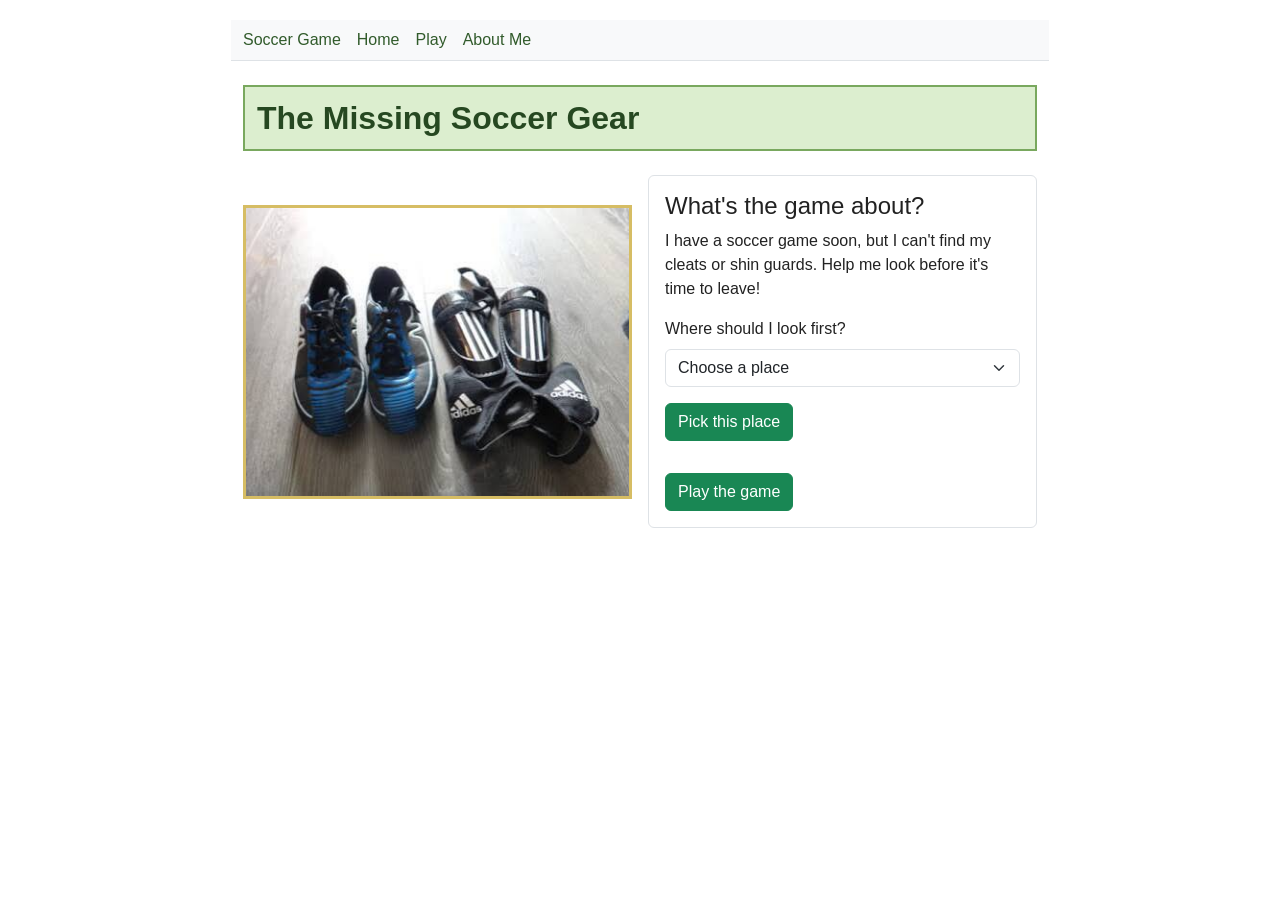
<file: index.html>
<!DOCTYPE html>
<html lang="en">
<head>
    <meta charset="UTF-8">
    <meta name="viewport" content="width=device-width, initial-scale=1.0">
    <title>Missing Soccer Gear</title>
    <link href="https://cdn.jsdelivr.net/npm/bootstrap@5.3.3/dist/css/bootstrap.min.css" rel="stylesheet">
    <link rel="stylesheet" href="style.css">
</head>
<body>
    <nav class="site-nav bg-light border-bottom py-2">
        <div class="container d-flex flex-wrap align-items-center gap-3">
            <a class="navbar-brand" href="index.html">Soccer Game</a>
            <a class="nav-link active" href="index.html">Home</a>
            <a class="nav-link" href="game.html">Play</a>
            <a class="nav-link" href="about.html">About Me</a>
        </div>
    </nav>

    <main class="container py-4">
        <h1 class="heading">The Missing Soccer Gear</h1>
        <div class="row g-3 align-items-center mt-1">
            <div class="col-md-6">
                <img class="home-image img-fluid" src="images.jpg" alt="Soccer cleats and shin guards">
            </div>
            <div class="col-md-6">
                <section class="border rounded p-3">
                    <h2 class="h4">What's the game about?</h2>
                    <p>I have a soccer game soon, but I can't find my cleats or shin guards. Help me look before it's time to leave!</p>
                    <form id="home-form">
                        <label class="form-label" for="first-place">Where should I look first?</label>
                        <select class="form-select mb-3" id="first-place" required>
                            <option value="" selected disabled>Choose a place</option>
                            <option>Living room</option>
                            <option>Bathroom</option>
                            <option>Garage</option>
                            <option>Kitchen</option>
                        </select>
                        <button class="btn btn-success" type="submit">Pick this place</button>
                        <p id="home-message" class="mt-3 mb-0" aria-live="polite"></p>
                    </form>
                    <a class="btn btn-success mt-3" href="game.html">Play the game</a>
                </section>
            </div>
        </div>
    </main>
    <script>
        document.getElementById("home-form").addEventListener("submit", (event) => {
            event.preventDefault();
            const place = document.getElementById("first-place").value;
            document.getElementById("home-message").textContent = `You picked the ${place}. Start the game to look there!`;
        });
    </script>
</body>
</html>
</file>
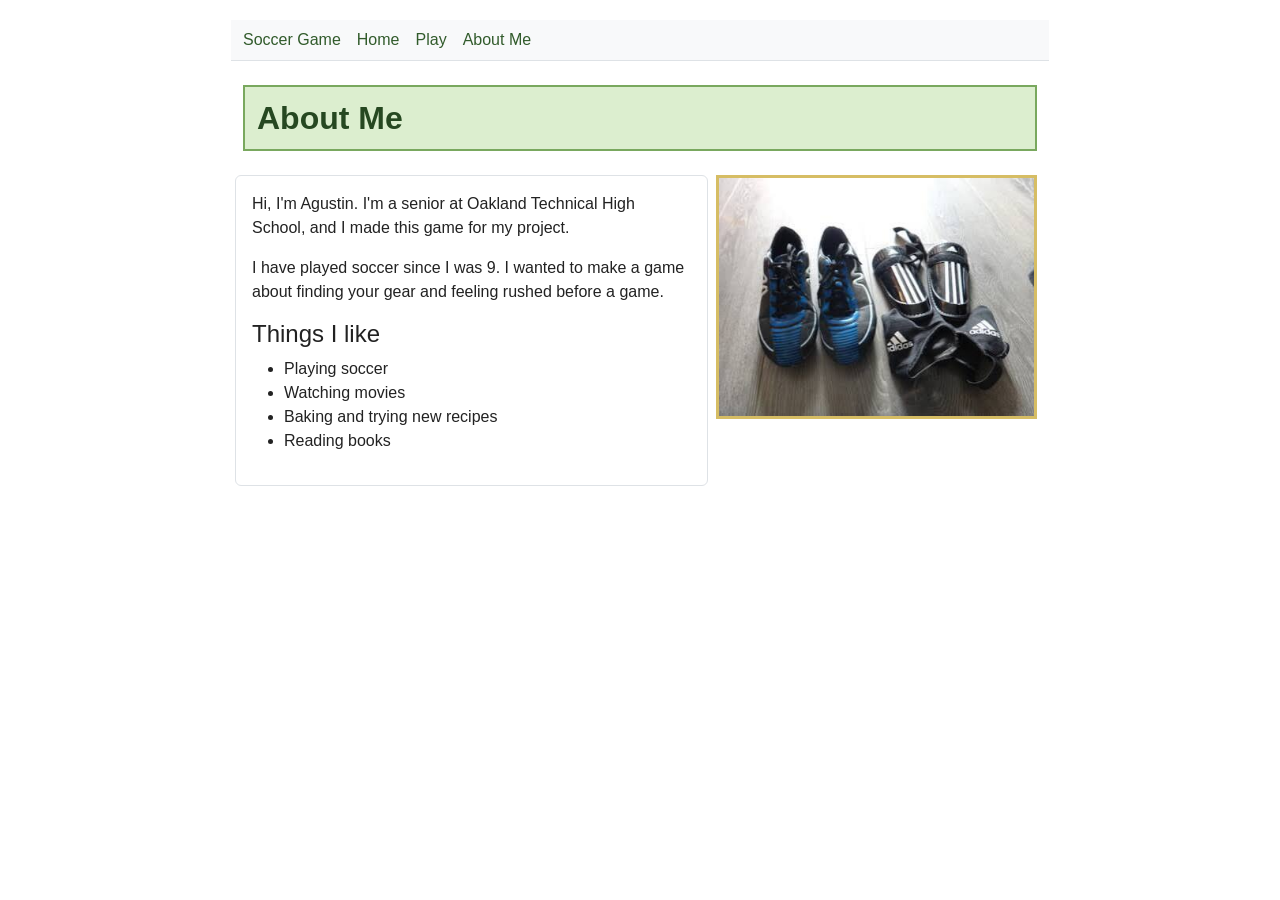
<file: about.html>
<!DOCTYPE html>
<html lang="en">
<head>
    <meta charset="UTF-8">
    <meta name="viewport" content="width=device-width, initial-scale=1.0">
    <title>About Me</title>
    <link href="https://cdn.jsdelivr.net/npm/bootstrap@5.3.3/dist/css/bootstrap.min.css" rel="stylesheet">
    <link rel="stylesheet" href="style.css">
</head>
<body>
    <nav class="site-nav bg-light border-bottom py-2">
        <div class="container d-flex flex-wrap align-items-center gap-3">
            <a class="navbar-brand" href="index.html">Soccer Game</a>
            <a class="nav-link" href="index.html">Home</a>
            <a class="nav-link" href="game.html">Play</a>
            <a class="nav-link active" href="about.html">About Me</a>
        </div>
    </nav>
    <main class="container py-4">
        <h1 class="heading">About Me</h1>
        <div class="row g-3 mt-1">
            <section class="col-md-7 border rounded p-3">
                <p>Hi, I'm Agustin. I'm a senior at Oakland Technical High School, and I made this game for my project.</p>
                <p>I have played soccer since I was 9. I wanted to make a game about finding your gear and feeling rushed before a game.</p>
                <h2 class="h4">Things I like</h2>
                <ul>
                    <li>Playing soccer</li>
                    <li>Watching movies</li>
                    <li>Baking and trying new recipes</li>
                    <li>Reading books</li>
                </ul>
            </section>
            <div class="col-md-5">
                <img class="about-image img-fluid" src="images.jpg" alt="Soccer cleats and shin guards">
            </div>
        </div>
    </main>
</body>
</html>
</file>
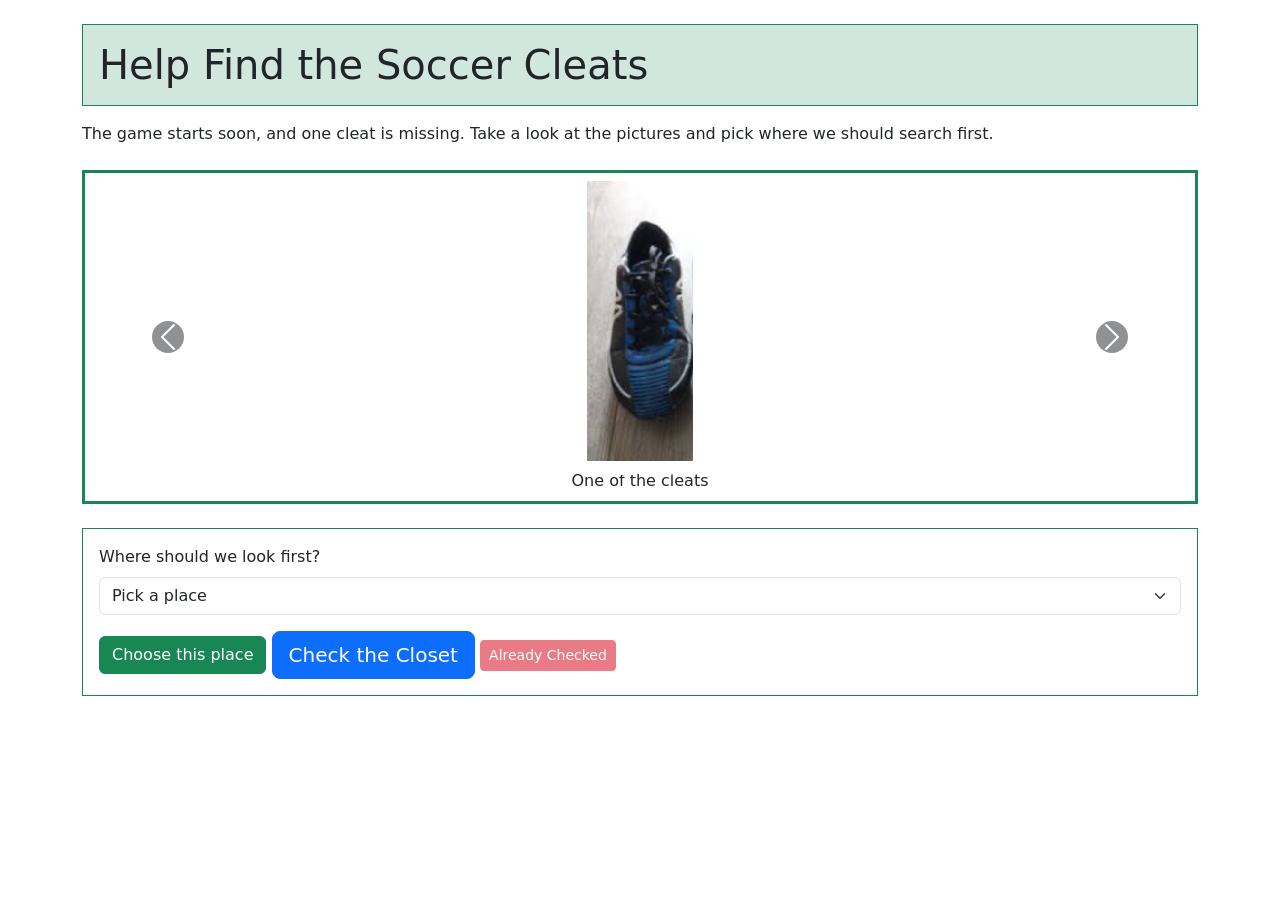
<file: bootstrap.html>
<!doctype html>
<html lang="en">
  <head>
    <meta charset="utf-8">
    <meta name="viewport" content="width=device-width, initial-scale=1">
    <title>Help Find the Cleats</title>
    <link href="https://cdn.jsdelivr.net/npm/bootstrap@5.3.8/dist/css/bootstrap.min.css" rel="stylesheet" integrity="sha384-sRIl4kxILFvY47J16cr9ZwB07vP4J8+LH7qKQnuqkuIAvNWLzeN8tE5YBujZqJLB" crossorigin="anonymous">
  </head>
  <body class="bg-white">
    <main class="container py-4">
      <h1 class="display-6 bg-success-subtle border border-success p-3">Help Find the Soccer Cleats</h1>
      <p class="mt-3">The game starts soon, and one cleat is missing. Take a look at the pictures and pick where we should search first.</p>

      <section class="my-4" aria-label="Pictures of the soccer cleats">
        <div id="shoeCarousel" class="carousel slide border border-success border-3 p-2" aria-label="Soccer cleat pictures">
          <div class="carousel-indicators">
            <button type="button" data-bs-target="#shoeCarousel" data-bs-slide-to="0" class="active" aria-current="true" aria-label="First cleat"></button>
            <button type="button" data-bs-target="#shoeCarousel" data-bs-slide-to="1" aria-label="Second cleat"></button>
          </div>
          <div class="carousel-inner">
            <div class="carousel-item active text-center">
              <img src="cleat-left.jpg" class="img-fluid d-block mx-auto" alt="First blue soccer cleat" style="height: 280px; width: auto;">
              <p class="mb-0 mt-2">One of the cleats</p>
            </div>
            <div class="carousel-item text-center">
              <img src="cleat-right.jpg" class="img-fluid d-block mx-auto" alt="Second blue soccer cleat" style="height: 280px; width: auto;">
              <p class="mb-0 mt-2">The other cleat</p>
            </div>
          </div>
          <button class="carousel-control-prev" type="button" data-bs-target="#shoeCarousel" data-bs-slide="prev" aria-label="Previous picture">
            <span class="carousel-control-prev-icon bg-dark rounded-circle" aria-hidden="true"></span>
          </button>
          <button class="carousel-control-next" type="button" data-bs-target="#shoeCarousel" data-bs-slide="next" aria-label="Next picture">
            <span class="carousel-control-next-icon bg-dark rounded-circle" aria-hidden="true"></span>
          </button>
        </div>
      </section>

      <form id="search-form" class="border border-success p-3">
        <label for="search-place" class="form-label">Where should we look first?</label>
        <select id="search-place" class="form-select mb-3" required>
          <option value="" selected disabled>Pick a place</option>
          <option>Living room</option>
          <option>Bedroom</option>
          <option>Garage</option>
        </select>
        <button type="submit" class="btn btn-success">Choose this place</button>
        <button type="button" class="btn btn-primary btn-lg">
  Check the Closet
    </button>

    <button type="button" class="btn btn-danger btn-sm" disabled>
  Already Checked
    </button>
      
      </form>
    </main>

    <script src="https://cdn.jsdelivr.net/npm/bootstrap@5.3.8/dist/js/bootstrap.bundle.min.js" integrity="sha384-FKyoEForCGlyvwx9Hj09JcYn3nv7wiPVlz7YYwJrWVcXK/BmnVDxM+D2scQbITxI" crossorigin="anonymous"></script>
    
  </body>
</html>
</file>
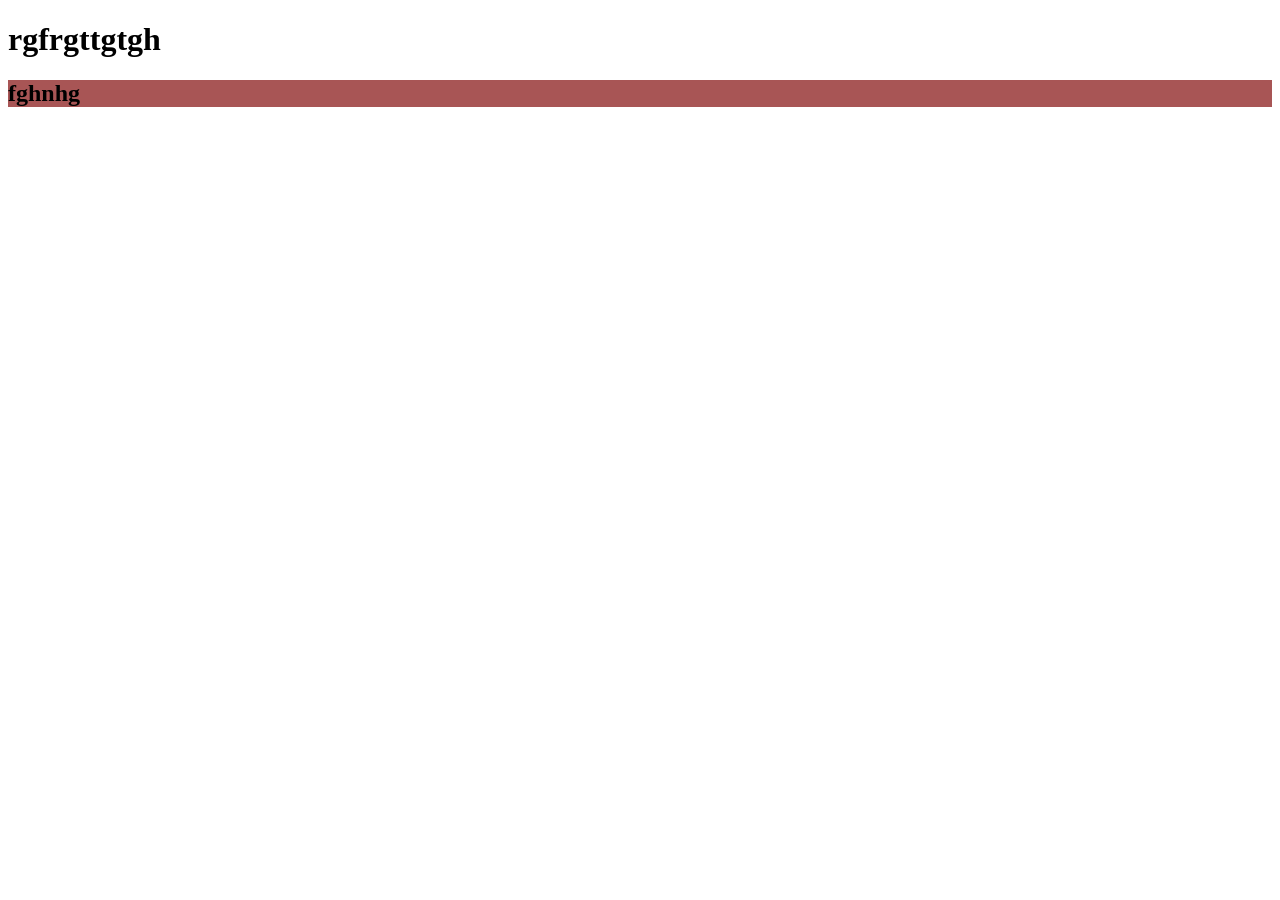
<file: divspams.html>
<!DOCTYPE html>
<html lang="en">
<head>
    <meta charset="UTF-8">
    <meta name="viewport" content="width=device-width, initial-scale=1.0">
    <title>Document</title>
</head>
<body>

<div style="background-color: blue;"></div>



    <h1>rgfrgttgtgh</h1>
<h2 style="background-color: rgb(168, 85, 85);">fghnhg</h2>



</body>
</html>
</file>
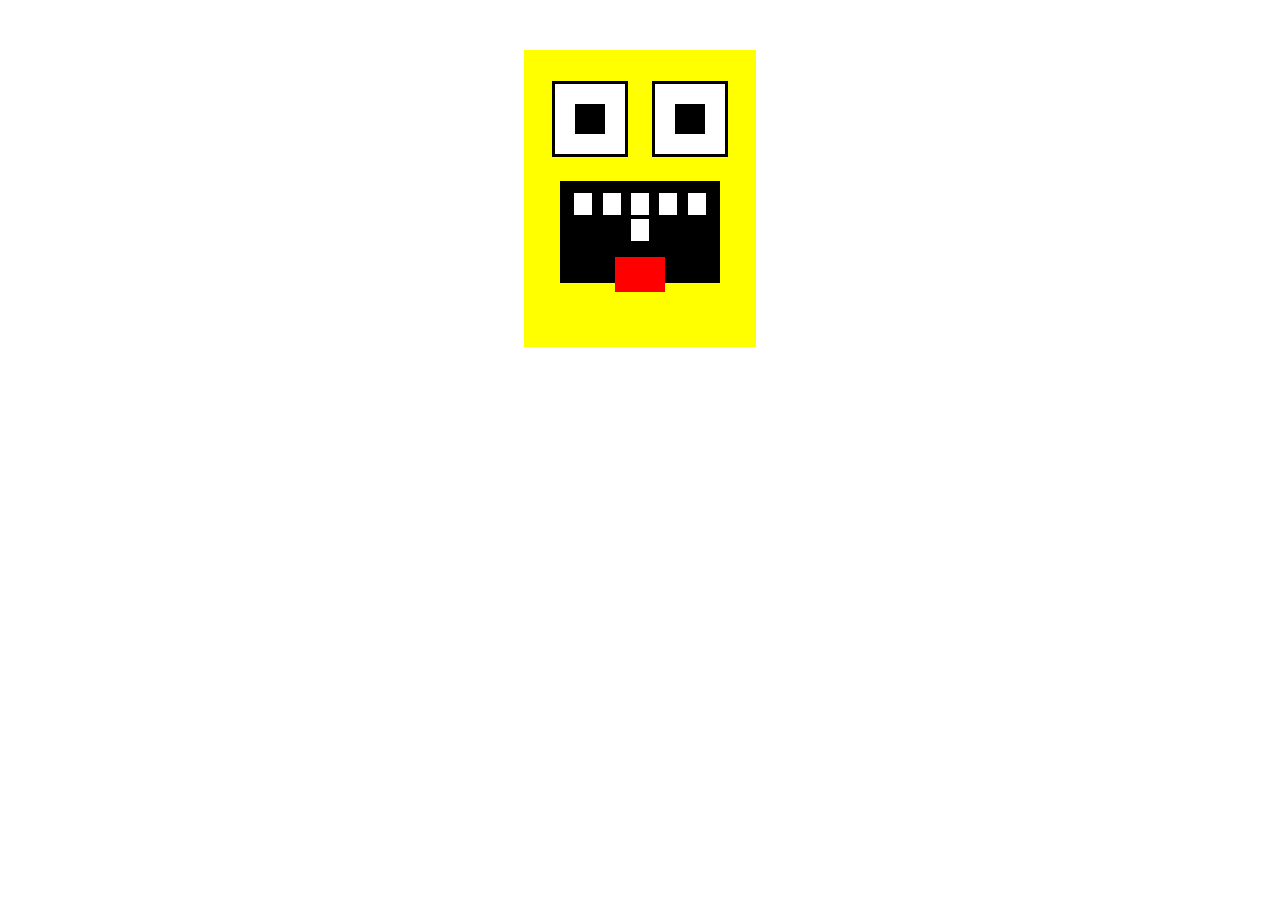
<file: face.html>
<!DOCTYPE html>
<html>
<head>
  <title>CSS Face</title>
  <link rel="stylesheet" href="style.css">
</head>
<body>

  <div id="face">
    
    <!-- eyes -->
    <div class="eye">
      <div class="pupil"></div>
    </div>
    <div class="eye">
      <div class="pupil"></div>
    </div>

    <!-- mouth -->
    <div id="mouth">
      <div class="tooth"></div>
      <div class="tooth"></div>
      <div class="tooth"></div>
      <div class="tooth"></div>
      <div class="tooth"></div>
      <div class="tooth"></div>
      <div id="tongue"></div>
    </div>

  </div>

</body>
</html>
</file>
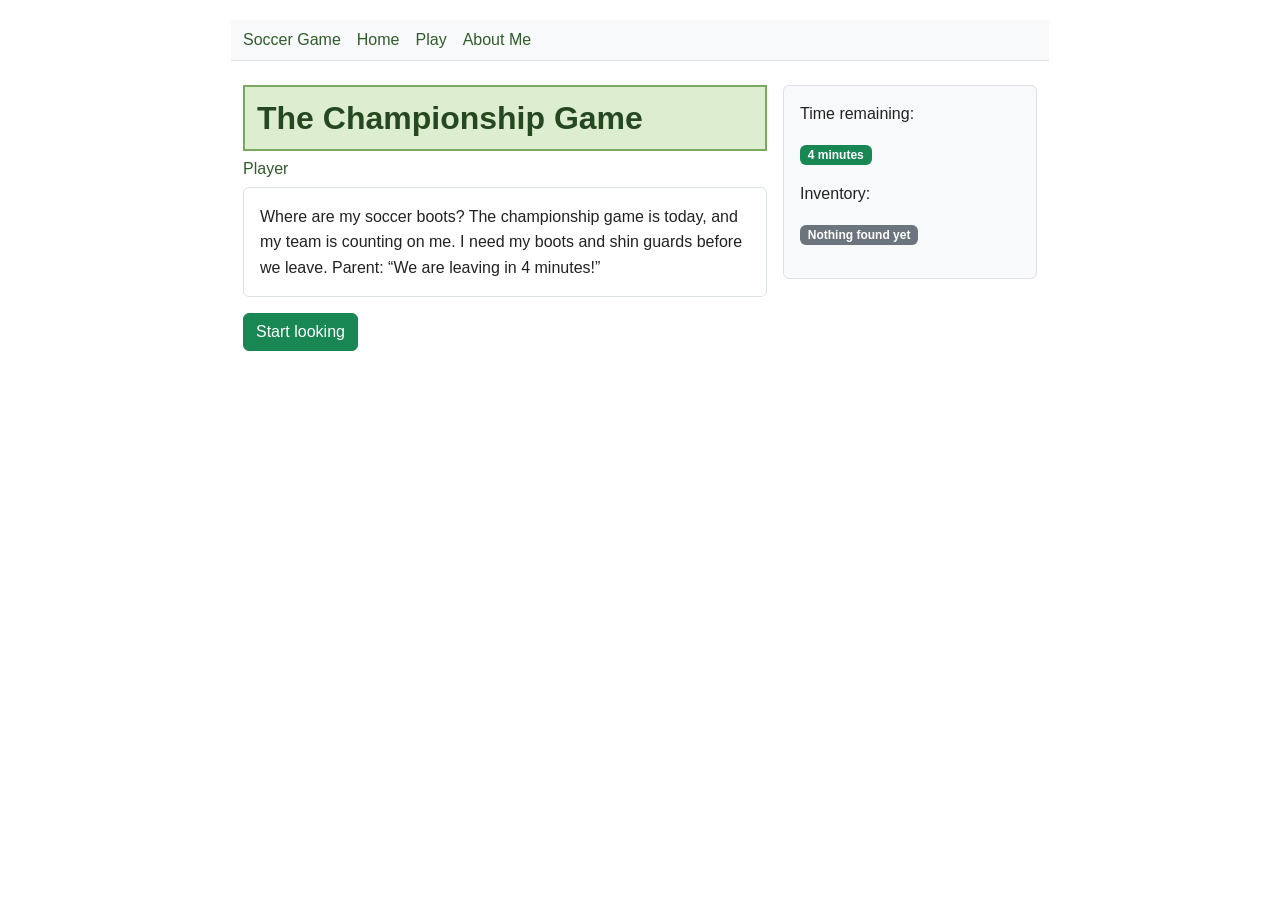
<file: game.html>
<!DOCTYPE html>
<html lang="en">
<head>
    <meta charset="UTF-8">
    <meta name="viewport" content="width=device-width, initial-scale=1.0">
    <title>Play the Soccer Game</title>
    <link href="https://cdn.jsdelivr.net/npm/bootstrap@5.3.3/dist/css/bootstrap.min.css" rel="stylesheet">
    <link rel="stylesheet" href="style.css">
    <script src="script.js" defer></script>
</head>
<body>
    <nav class="site-nav bg-light border-bottom py-2">
        <div class="container d-flex flex-wrap align-items-center gap-3">
            <a class="navbar-brand" href="index.html">Soccer Game</a>
            <a class="nav-link" href="index.html">Home</a>
            <a class="nav-link active" href="game.html">Play</a>
            <a class="nav-link" href="about.html">About Me</a>
        </div>
    </nav>

    <main class="container py-4">
        <div class="row g-3">
            <div class="col-md-8">
                <header>
                    <h1 id="scene-title" class="heading"></h1>
                    <h2 id="character-name"></h2>
                </header>
                <p id="scene-text" class="border rounded p-3"></p>
                <section id="choices-container" aria-label="Game choices"></section>
            </div>
            <div class="col-md-4">
                <aside class="border rounded p-3 bg-light">
                    <p>Time remaining:</p>
                    <p><span id="time-display" class="badge text-bg-success">4 minutes</span></p>
                    <p>Inventory:</p>
                    <p><span id="inventory-display" class="badge text-bg-secondary">Nothing found yet</span></p>
                    <p id="message-display" class="mb-0"></p>
                </aside>
            </div>
        </div>
    </main>
</body>
</html>
</file>
<file: style.css>
.heading {
    background-color: #dceecf;
    border: 2px solid #79a85e;
    color: #264821;
    font-family: "Trebuchet MS", Arial, sans-serif;
    font-size: 2rem;
    font-weight: bold;
    padding: 12px;
    text-align: left;
    width: 100%;
}

.card {
    background-color: #ffffff;
    border: 2px solid #d6bd64;
    margin: 14px 0;
    padding: 16px;
    text-align: left;
}

body {
    background-color: #ffffff;
    color: #222222;
    font-family: "Trebuchet MS", Arial, sans-serif;
    margin: 20px auto;
    max-width: 850px;
    padding: 0 16px;
}

.site-nav a {
    color: #315b2b;
    text-decoration: none;
}

.site-nav a:hover {
    text-decoration: underline;
}

#character-name {
    color: #315b2b;
    font-size: 1rem;
    font-weight: normal;
    text-align: left;
}

#scene-text {
    line-height: 1.6;
}

#choices-container {
    display: flex;
    flex-direction: column;
    align-items: flex-start;
    gap: 8px;
}

img {
    border: 3px solid #d6bd64;
    display: block;
    height: auto;
    margin: 20px auto;
    max-width: 100%;
}

.home-image,
.about-image {
    margin: 0;
    width: 100%;
}
#face {
  width: 220px;
  height: 260px;
  background-color: yellow;
  border: 6px solid yellow;
  margin: 50px auto;
  padding-top: 25px;
  text-align: center;
}

.eye {
  width: 70px;
  height: 70px;
  background-color: white;
  border: 3px solid black;
  display: inline-block;
  margin: 0 10px;
}

.pupil {
  width: 30px;
  height: 30px;
  background-color: black;
  margin: 20px auto;
}

#mouth {
  width: 160px;
  height: 90px;
  background-color: black;
  margin: 20px auto 0;
  padding-top: 12px;
}

.tooth {
  width: 18px;
  height: 22px;
  background-color: white;
  display: inline-block;
  margin: 0 3px;
}

#tongue {
  width: 50px;
  height: 35px;
  background-color: red;
  margin: 12px auto 0;
}
</file>
